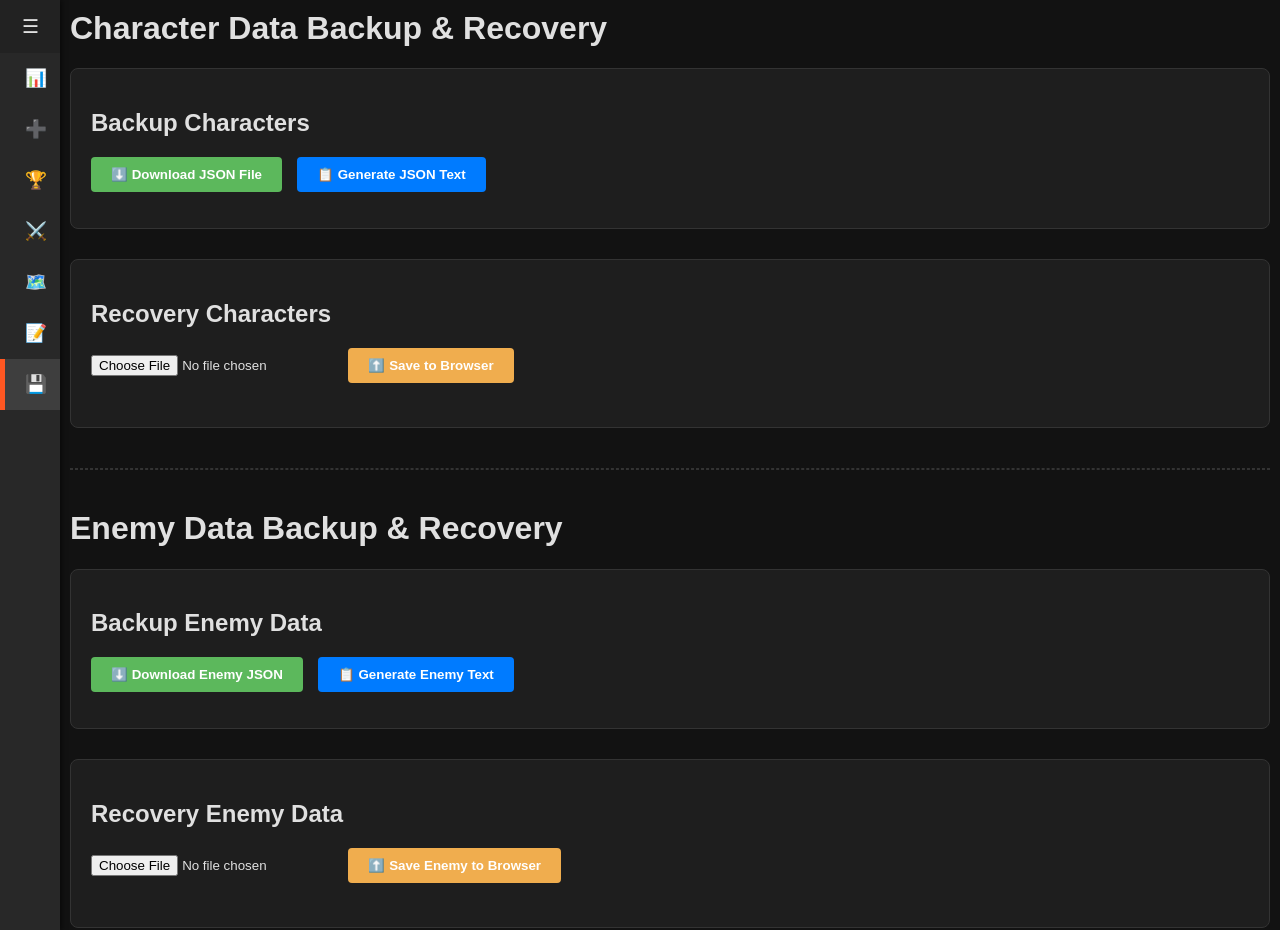
<file: backup_recovery.html>
<!DOCTYPE html>
<html lang="en">
<head>
    <meta charset="UTF-8">
    <meta name="viewport" content="width=device-width, initial-scale=1.0">
    <title>Backup & Recovery Data</title>
    <link rel="stylesheet" href="style.css">
    <style>
        .card {
            background-color: var(--card-bg);
            padding: 20px;
            border-radius: 8px;
            border: 1px solid var(--border);
        }
        .submit-btn {
            padding: 10px 20px;
            border: none;
            border-radius: 4px;
            cursor: pointer;
            font-weight: bold;
            color: white;
            transition: background-color 0.3s ease;
        }
        .json-area {
            width: 100%; 
            padding: 10px; 
            background: #111; 
            color: #ffae42; 
            border: 1px solid #444; 
            border-radius: 6px; 
            resize: vertical;
            font-family: monospace;
            margin-top: 10px;
        }
    </style>
</head>
<body>
    <div id="sidebar">
        <input type="checkbox" id="checkmn" checked />
        <label for="checkmn" id="toggle-btn">☰</label>

        <a href="index.html">📊 <span>Character Status</span></a>
        <a href="create.html">➕ <span>Create New Character</span></a>
        <a href="tier_list.html">🏆 <span>Tier List</span></a>
        <a href="hero_counter.html">⚔️ <span>Hero Counter</span></a>
        <a href="enemy_location.html">🗺️ <span>Enemy Location</span></a>
        <a href="update_list.html">📝 <span>Character Update</span></a>
        <a href="backup_recovery.html" class="active">💾 <span>Backup/Recovery</span></a>
    </div>

    <div id="main-content">
        <h1>Character Data Backup & Recovery</h1>
        <div class="card" style="margin-bottom: 30px;">
            <h2>Backup Characters</h2>
            <div style="display: flex; gap: 15px; margin-bottom: 15px;">
                <button id="backup-btn" class="submit-btn" style="background-color: #5cb85c;">⬇️ Download JSON File</button>
                <button id="generate-json-btn" class="submit-btn" style="background-color: #007bff;">📋 Generate JSON Text</button>
            </div>
            
            <div id="json-output-container" style="display: none;">
                <textarea id="json-output" rows="10" readonly class="json-area"></textarea>
                <button id="copy-json-btn" class="submit-btn" style="background-color: #333; margin-top: 10px;">Copy to Clipboard</button>
            </div>
            <p id="backup-status" style="margin-top: 10px; color: #5cb85c;"></p>
        </div>

        <div class="card">
            <h2>Recovery Characters</h2>
            <input type="file" id="recovery-file-input" accept=".json" style="margin-bottom: 15px;">
            <button id="recovery-btn" class="submit-btn" style="background-color: #f0ad4e;">⬆️ Save to Browser</button>
            <p id="recovery-status" style="margin-top: 10px; color: #f0ad4e;"></p>
        </div>

        <hr style="border: 1px dashed var(--border); margin: 40px 0;">

        <h1>Enemy Data Backup & Recovery</h1>
        
        <div class="card" style="margin-bottom: 30px;">
            <h2>Backup Enemy Data</h2>
            <div style="display: flex; gap: 15px; margin-bottom: 15px;">
                <button id="backup-enemy-btn" class="submit-btn" style="background-color: #5cb85c;">⬇️ Download Enemy JSON</button>
                <button id="generate-enemy-json-btn" class="submit-btn" style="background-color: #007bff;">📋 Generate Enemy Text</button>
            </div>

            <div id="enemy-json-container" style="display: none;">
                <textarea id="enemy-json-output" rows="10" readonly class="json-area"></textarea>
                <button id="copy-enemy-json-btn" class="submit-btn" style="background-color: #333; margin-top: 10px;">Copy to Clipboard</button>
            </div>
            <p id="backup-enemy-status" style="margin-top: 10px; color: #5cb85c;"></p>
        </div>

        <div class="card">
            <h2>Recovery Enemy Data</h2>
            <input type="file" id="recovery-enemy-file" accept=".json" style="margin-bottom: 15px;">
            <button id="recovery-enemy-btn" class="submit-btn" style="background-color: #f0ad4e;">⬆️ Save Enemy to Browser</button>
            <p id="recovery-enemy-status" style="margin-top: 10px; color: #f0ad4e;"></p>
        </div>
    </div>

    <script src="character_data.js"></script>
    <script>
        const CHAR_STORAGE_KEY = 'CHARACTER_DATA_V1';
        const ENEMY_STORAGE_KEY = 'ENEMY_DATA_V1';

        // --- HELPER FUNCTIONS ---
        function getStorageData(key) {
            try { return JSON.parse(localStorage.getItem(key)) || []; } 
            catch { return []; }
        }

        function downloadJSON(data, filename) {
            const blob = new Blob([JSON.stringify(data, null, 2)], { type: 'application/json' });
            const url = URL.createObjectURL(blob);
            const a = document.createElement('a');
            a.href = url;
            a.download = filename + '_' + new Date().toISOString().slice(0, 10) + '.json';
            document.body.appendChild(a);
            a.click();
            document.body.removeChild(a);
            URL.revokeObjectURL(url);
        }

        function downloadText(text, filename) {
            const blob = new Blob([text], { type: 'application/json' });
            const url = URL.createObjectURL(blob);
            const a = document.createElement('a');
            a.href = url;
            a.download = filename + '_' + new Date().toISOString().slice(0, 10) + '.json';
            document.body.appendChild(a);
            a.click();
            document.body.removeChild(a);
            URL.revokeObjectURL(url);
        }

        // Backup karakter selalu ditulis dalam format grouped: element > role > rank > [karakter]
        function charactersToGroupedText(flat) {
            return stringifyGrouped(groupCharacters(flat));
        }

        function setupCopy(btnId, areaId) {
            const btn = document.getElementById(btnId);
            const area = document.getElementById(areaId);
            btn.addEventListener('click', () => {
                area.select();
                document.execCommand('copy');
                const originalText = btn.innerText;
                btn.innerText = '✅ Copied!';
                setTimeout(() => btn.innerText = originalText, 1500);
            });
        }

        // ==========================================================
        // 1. CHARACTER LOGIC
        // ==========================================================
        document.getElementById('backup-btn').addEventListener('click', () => {
            const data = getStorageData(CHAR_STORAGE_KEY);
            if (data.length === 0) return alert("No Character data found.");
            downloadText(charactersToGroupedText(data), 'characters_backup');
            document.getElementById('backup-status').innerText = `✅ ${data.length} characters downloaded (grouped format).`;
        });

        document.getElementById('generate-json-btn').addEventListener('click', () => {
            const data = getStorageData(CHAR_STORAGE_KEY);
            const container = document.getElementById('json-output-container');
            const area = document.getElementById('json-output');
            area.value = data.length ? charactersToGroupedText(data) : '';
            container.style.display = 'block';
        });
        setupCopy('copy-json-btn', 'json-output');

        document.getElementById('recovery-btn').addEventListener('click', () => {
            const file = document.getElementById('recovery-file-input').files[0];
            const status = document.getElementById('recovery-status');
            if (!file) return alert("Select file first.");

            const reader = new FileReader();
            reader.onload = (e) => {
                try {
                    const parsed = JSON.parse(e.target.result);
                    // Terima format grouped (baru) maupun array flat (lama)
                    let imported;
                    try { imported = migrate(normalizeImported(parsed)); }
                    catch { throw new Error("Format salah. Ini bukan file backup Karakter."); }
                    if (imported.length === 0 || !imported.every(c => c && c.name && c.element)) {
                        throw new Error("Format salah. Ini bukan file backup Karakter.");
                    }
                    if (confirm(`Overwrite characters with ${imported.length} new entries?`)) {
                        localStorage.setItem(CHAR_STORAGE_KEY, JSON.stringify(imported));
                        status.innerText = "✅ Character recovery success!";
                        setTimeout(() => window.location.href = 'index.html', 1000);
                    }
                } catch (err) { status.innerText = "❌ Error: " + err.message; }
            };
            reader.readAsText(file);
        });

        // ==========================================================
        // 2. ENEMY LOGIC (FIXED FOR NEW JSON STRUCTURE)
        // ==========================================================
        document.getElementById('backup-enemy-btn').addEventListener('click', () => {
            const data = getStorageData(ENEMY_STORAGE_KEY);
            if (data.length === 0) return alert("No Enemy data found.");
            downloadJSON(data, 'enemy_backup');
            document.getElementById('backup-enemy-status').innerText = `✅ ${data.length} enemies downloaded.`;
        });

        document.getElementById('generate-enemy-json-btn').addEventListener('click', () => {
            const data = getStorageData(ENEMY_STORAGE_KEY);
            const container = document.getElementById('enemy-json-container');
            const area = document.getElementById('enemy-json-output');
            area.value = JSON.stringify(data, null, 2);
            container.style.display = 'block';
        });
        setupCopy('copy-enemy-json-btn', 'enemy-json-output');

        document.getElementById('recovery-enemy-btn').addEventListener('click', () => {
            const file = document.getElementById('recovery-enemy-file').files[0];
            const status = document.getElementById('recovery-enemy-status');
            if (!file) return alert("Select file first.");

            const reader = new FileReader();
            reader.onload = (e) => {
                try {
                    const imported = JSON.parse(e.target.result);
                    
                    // PERBAIKAN VALIDASI: Cek properti 'data' sesuai struktur baru Anda
                    if (!Array.isArray(imported) || (imported.length > 0 && !imported[0].data)) {
                        throw new Error("Format salah. File ini tidak memiliki properti 'data' lokasi.");
                    }

                    if (confirm(`Overwrite enemy data with ${imported.length} new entries?`)) {
                        localStorage.setItem(ENEMY_STORAGE_KEY, JSON.stringify(imported));
                        status.innerText = "✅ Enemy recovery success!";
                        status.style.color = "#5cb85c";
                        setTimeout(() => window.location.href = 'enemy_location.html', 1000);
                    }
                } catch (err) { 
                    status.innerText = "❌ Error: " + err.message; 
                    status.style.color = "#ff5722";
                }
            };
            reader.readAsText(file);
        });
    </script>
</body>
</html>
</file>
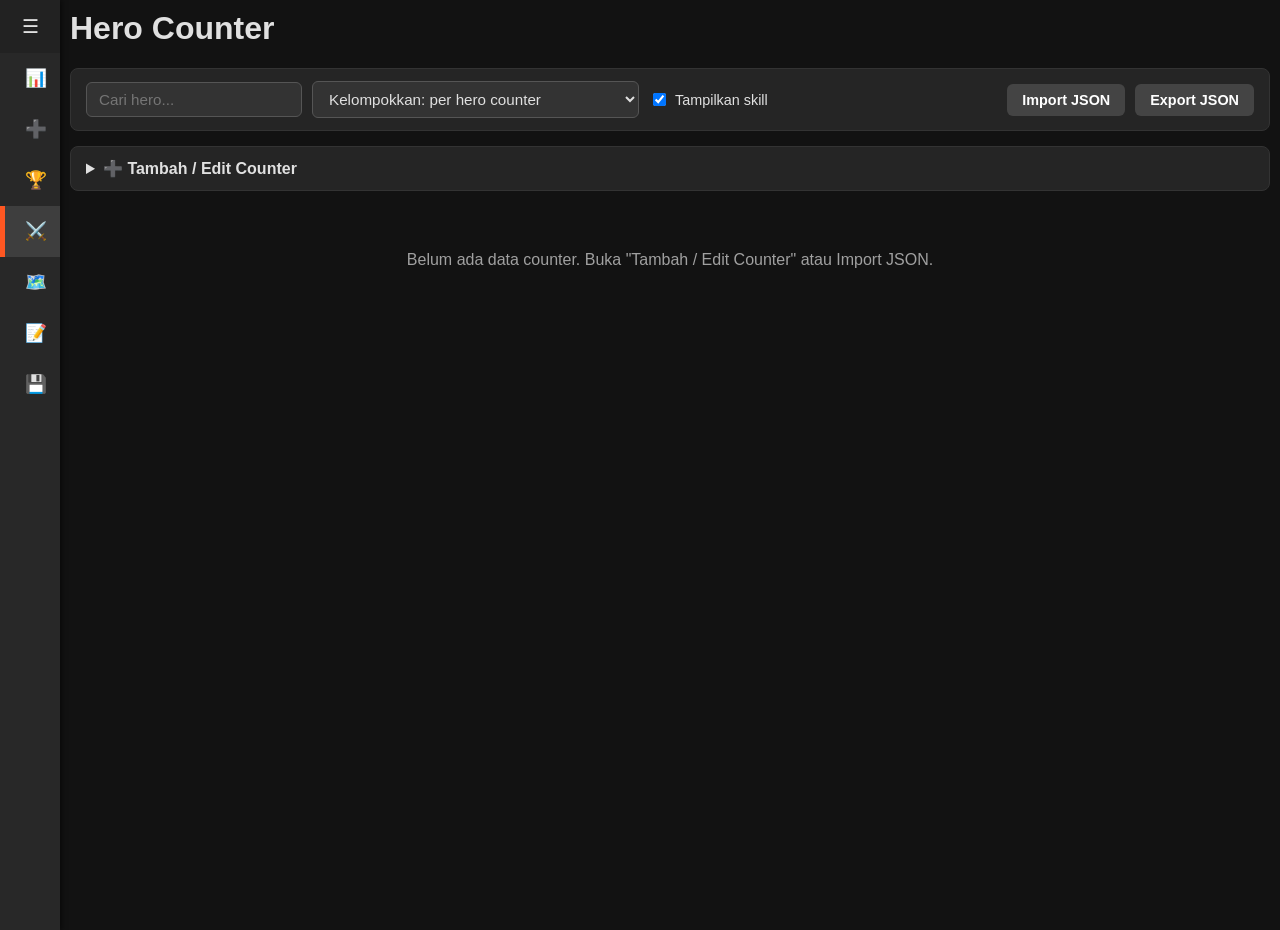
<file: hero_counter.html>
<!DOCTYPE html>
<html lang="en">
<head>
    <meta charset="UTF-8">
    <meta name="viewport" content="width=device-width, initial-scale=1.0">
    <title>Hero Counter</title>
    <link rel="stylesheet" href="style.css">
</head>
<body>
    <div id="sidebar">
        <input type="checkbox" id="checkmn" checked />
        <label for="checkmn" id="toggle-btn">☰</label>

        <a href="index.html">📊 <span>Character Status</span></a>
        <a href="create.html">➕ <span>Create New Character</span></a>
        <a href="tier_list.html">🏆 <span>Tier List</span></a>
        <a href="hero_counter.html" class="active">⚔️ <span>Hero Counter</span></a>
        <a href="enemy_location.html">🗺️ <span>Enemy Location</span></a>
        <a href="update_list.html">📝 <span>Character Update</span></a>
        <a href="backup_recovery.html">💾 <span>Backup/Recovery</span></a>
    </div>

    <div id="main-content">
        <h1>Hero Counter</h1>

        <div class="hc-bar">
            <input type="text" id="hc-search" placeholder="Cari hero...">
            <select id="hc-group">
                <option value="hero">Kelompokkan: per hero counter</option>
                <option value="target">Kelompokkan: per target (di-counter oleh)</option>
            </select>
            <label class="hc-check"><input type="checkbox" id="hc-showskills" checked> Tampilkan skill</label>
            <span class="spacer"></span>
            <button class="hc-btn" id="hc-import">Import JSON</button>
            <button class="hc-btn" id="hc-export">Export JSON</button>
            <input type="file" id="hc-file" accept=".json,application/json" hidden>
        </div>

        <details class="hc-editor" id="hc-editor">
            <summary>➕ Tambah / Edit Counter</summary>
            <div class="hc-editor-body">
                <div class="hc-field">
                    <label for="hc-hero">Hero counter (hero ini meng-counter target di bawah)</label>
                    <input type="text" id="hc-hero" list="hc-names" placeholder="mis. Rika" autocomplete="off">
                </div>
                <div class="hc-field">
                    <label for="hc-target">Target yang di-counter</label>
                    <div class="hc-row">
                        <input type="text" id="hc-target" list="hc-names" placeholder="mis. Nova" autocomplete="off">
                        <button class="hc-btn" id="hc-add" type="button">Tambah</button>
                    </div>
                    <div class="hc-chips" id="hc-chips"></div>
                </div>
                <div class="hc-row">
                    <button class="hc-btn primary" id="hc-save" type="button">Simpan</button>
                    <button class="hc-btn" id="hc-clear" type="button">Kosongkan form</button>
                </div>
                <div id="hc-msg"></div>
            </div>
        </details>
        <datalist id="hc-names"></datalist>

        <div id="hc-list"></div>
        <div id="load-error"></div>
    </div>

<script src="character_data.js"></script>
<script>
    const CHAR_KEY = 'CHARACTER_DATA_V1';
    const COUNTER_KEY = 'HERO_COUNTER_V1';

    let characters = [];
    let charByName = new Map();
    let lowerToName = new Map();
    let counters = {};          // { "Rika": ["Nova", "Kaori"] }  = Rika meng-counter Nova dan Kaori
    let editTargets = [];

    const $ = id => document.getElementById(id);
    const esc = s => String(s ?? '').replace(/&/g, '&amp;').replace(/</g, '&lt;').replace(/>/g, '&gt;').replace(/"/g, '&quot;');

    // ---------- DATA ----------
    function loadCharacters() {
        try {
            const raw = localStorage.getItem(CHAR_KEY);
            characters = raw ? migrate(normalizeImported(JSON.parse(raw))) : [];
        } catch (e) { characters = []; }
        charByName = new Map(characters.map(c => [c.name, c]));
        lowerToName = new Map(characters.map(c => [c.name.toLowerCase(), c.name]));
        $('hc-names').innerHTML = [...charByName.keys()].sort((a, b) => a.localeCompare(b))
            .map(n => `<option value="${esc(n)}"></option>`).join('');
        const err = $('load-error');
        if (!characters.length) {
            err.textContent = 'Data karakter belum ada di browser ini. Buka Character Status / Backup-Recovery dan muat data karakter dulu supaya profil bisa tampil.';
            err.style.display = 'block';
        } else err.style.display = 'none';
    }

    // Samakan penulisan nama dengan nama di database karakter (tidak peka huruf besar/kecil)
    const canon = n => {
        n = String(n ?? '').trim().replace(/\s+/g, ' ');
        return lowerToName.get(n.toLowerCase()) || n;
    };

    function sanitize(obj) {
        if (!obj || typeof obj !== 'object' || Array.isArray(obj))
            throw new Error('Format harus object: { "Hero": ["Target", ...] }');
        const out = {};
        for (const [k, v] of Object.entries(obj)) {
            const arr = Array.isArray(v) ? v : [v];
            if (!arr.every(x => typeof x === 'string')) throw new Error(`Nilai untuk "${k}" harus berupa daftar nama hero.`);
            const hero = canon(k);
            if (!hero) continue;
            const list = arr.map(canon).filter(n => n && n !== hero);
            if (!list.length) continue;
            out[hero] = [...new Set([...(out[hero] || []), ...list])];
        }
        return out;
    }

    function loadCounters() {
        try {
            const raw = localStorage.getItem(COUNTER_KEY);
            counters = raw ? sanitize(JSON.parse(raw)) : {};
        } catch (e) { counters = {}; }
    }

    function persist() { localStorage.setItem(COUNTER_KEY, JSON.stringify(counters)); }

    // ---------- URUTAN: element > role > rank > nama ----------
    function heroOrder(name) {
        const c = charByName.get(name);
        if (!c) return [99, 99, 99];
        return [orderIdx(ELEMENT_ORDER, c.element), orderIdx(ROLE_ORDER, c.role), orderIdx(RANK_ORDER, c.rank)];
    }
    const cmpHero = (a, b) => {
        const x = heroOrder(a), y = heroOrder(b);
        return x[0] - y[0] || x[1] - y[1] || x[2] - y[2] || a.localeCompare(b);
    };

    // ---------- PROFIL ----------
    // [img][name] / [img][rank, role] / [icon skill (bisa disembunyikan)] / [info skill]
    function splitInfo(info) {
        const m = String(info || '').match(/^\s*<b>([\s\S]*?)<\/?b\/?>([\s\S]*)$/i);
        if (m) return { sum: m[1].replace(/<[^>]*>/g, '').trim(), desc: m[2].trim() };
        return { sum: '', desc: String(info || '').trim() };
    }

    function profileHTML(name, opts = {}) {
        const c = charByName.get(name);
        const x = opts.del ? '<button class="hc-x" data-act="del-pair" title="Hapus counter ini">✕</button>' : '';
        if (!c) {
            return `<div class="hc-profile hc-missing">${x}<span class="hc-name">${esc(name)}</span>Tidak ditemukan di database karakter</div>`;
        }
        const lvKeys = ['skillOneLevel', 'skillTwoLevel', 'skillThreeLevel', 'skillFourLevel'];
        const icons = lvKeys.map((k, i) =>
            `<button type="button" class="hc-sk-ico${i === 0 ? ' on' : ''}" data-act="sk" data-i="${i}" title="Skill ${i + 1}">
                <span class="hc-sk-e">${esc(c.skillIcon?.[i] || '•')}</span><span class="hc-sk-l">S${i + 1} · Lv${esc(c[k])}</span>
            </button>`).join('');
        const infos = lvKeys.map((k, i) => {
            const { sum, desc } = splitInfo(c.skillInfo?.[i]);
            const body = (sum || desc)
                ? (sum ? `<b>${esc(sum)}</b>` : '') + (desc ? safeInfo(desc) : '')
                : '<span class="hc-sk-empty">Belum ada info</span>';
            return `<div class="hc-sk-info${i === 0 ? ' on' : ''}" data-i="${i}">${body}</div>`;
        }).join('');
        return `<div class="hc-profile element-${esc(c.element)}">
            ${x}
            <div class="hc-head">
                <img class="hc-img" src="img/${esc(c.name)}.png" alt="${esc(c.name)}" onerror="this.onerror=null;this.src='img/default.png'">
                <div class="hc-name">${esc(c.name)}</div>
                <div class="hc-tags">
                    <span class="char-rank rank-${esc(c.rank)}">${esc(c.rank)}</span>
                    <span class="char-tag">${esc(c.element)}</span>
                    <span class="char-tag">${esc(c.role)}</span>
                </div>
            </div>
            <div class="hc-skillbox">
                <div class="hc-sk-bar">
                    <button type="button" class="hc-sk-toggle" data-act="sk-toggle" title="Tampilkan / sembunyikan skill">▾</button>
                    <div class="hc-sk-icons">${icons}</div>
                </div>
                <div class="hc-sk-infos">${infos}</div>
            </div>
        </div>`;
    }

    // ---------- RENDER ----------
    // Satu grup = [hero] > [kolom hero counter]. Kolom counter ditumpuk (flex column); grup mengalir ke samping.
    function render() {
        const mode = $('hc-group').value;
        const q = $('hc-search').value.trim().toLowerCase();
        const map = new Map();
        for (const [hero, targets] of Object.entries(counters)) {
            for (const t of targets) {
                const key = mode === 'hero' ? hero : t;
                const other = mode === 'hero' ? t : hero;
                if (!map.has(key)) map.set(key, []);
                map.get(key).push(other);
            }
        }
        const groups = [...map.entries()].sort((a, b) => cmpHero(a[0], b[0]));
        const arrow = mode === 'hero' ? '▶' : '◀';
        let html = '';
        for (const [key, others] of groups) {
            const keyHit = key.toLowerCase().includes(q);
            const shown = others.filter(o => !q || keyHit || o.toLowerCase().includes(q)).sort(cmpHero);
            if (!shown.length) continue;
            const head = mode === 'hero'
                ? `<span class="hc-gk">⚔️ ${esc(key)}</span><span class="hc-gs">meng-counter ${others.length} hero</span>
                   <button class="hc-btn small" data-act="edit" data-key="${esc(key)}">Edit</button>
                   <button class="hc-btn small danger" data-act="del-group" data-key="${esc(key)}">Hapus semua</button>`
                : `<span class="hc-gk">🎯 ${esc(key)}</span><span class="hc-gs">di-counter oleh ${others.length} hero</span>`;
            const rows = shown.map(o => {
                const hero = mode === 'hero' ? key : o;
                const target = mode === 'hero' ? o : key;
                return `<div class="hc-counter-row" data-hero="${esc(hero)}" data-target="${esc(target)}">
                    <span class="hc-arrow">${arrow}</span>${profileHTML(o, { del: true })}
                </div>`;
            }).join('');
            html += `<section class="hc-group">
                <div class="hc-group-head">${head}</div>
                <div class="hc-group-body">
                    <div class="hc-hero-col">${profileHTML(key)}</div>
                    <div class="hc-counter-col">${rows}</div>
                </div>
            </section>`;
        }
        $('hc-list').innerHTML = html || `<div class="hc-empty">${Object.keys(counters).length
            ? 'Tidak ada hasil untuk pencarian ini.'
            : 'Belum ada data counter. Buka "Tambah / Edit Counter" atau Import JSON.'}</div>`;
    }

    // ---------- EDITOR ----------
    function setMsg(text, ok) {
        const el = $('hc-msg');
        el.textContent = text || '';
        el.style.color = ok ? '#5cb85c' : '#ff7043';
    }

    function renderChips() {
        $('hc-chips').innerHTML = editTargets.length
            ? editTargets.map((t, i) => `<span class="hc-chip">${esc(t)}<button type="button" data-i="${i}" aria-label="Hapus ${esc(t)}">×</button></span>`).join('')
            : '<span class="hc-hint">Belum ada target.</span>';
    }

    function addTarget() {
        const n = canon($('hc-target').value);
        if (!n) return true;
        if (n === canon($('hc-hero').value)) { setMsg('Hero tidak bisa meng-counter dirinya sendiri.'); return false; }
        if (!editTargets.includes(n)) editTargets.push(n);
        $('hc-target').value = '';
        setMsg('');
        renderChips();
        return true;
    }

    function clearForm() {
        $('hc-hero').value = '';
        $('hc-target').value = '';
        editTargets = [];
        renderChips();
        setMsg('');
    }

    function saveForm() {
        const hero = canon($('hc-hero').value);
        if (!hero) return setMsg('Isi nama hero counter dulu.');
        if (!addTarget()) return;
        if (!editTargets.length) return setMsg('Tambahkan minimal satu target.');
        counters[hero] = [...editTargets];
        persist();
        render();
        clearForm();
        setMsg(`✅ ${hero} sekarang meng-counter ${counters[hero].length} hero.`, true);
    }

    function editHero(key) {
        $('hc-hero').value = key;
        editTargets = [...(counters[key] || [])];
        renderChips();
        setMsg('');
        const d = $('hc-editor');
        d.open = true;
        d.scrollIntoView({ behavior: 'smooth', block: 'start' });
    }

    // ---------- IMPORT / EXPORT ----------
    function stringifyCounters(obj) {
        const keys = Object.keys(obj).sort(cmpHero);
        const lines = keys.map((k, i) => `  ${JSON.stringify(k)}: ${JSON.stringify(obj[k])}${i < keys.length - 1 ? ',' : ''}`);
        return '{\n' + lines.join('\n') + (lines.length ? '\n' : '') + '}\n';
    }

    function exportJSON() {
        if (!Object.keys(counters).length) return alert('Belum ada data counter untuk di-export.');
        const blob = new Blob([stringifyCounters(counters)], { type: 'application/json' });
        const a = document.createElement('a');
        a.href = URL.createObjectURL(blob);
        a.download = `hero_counter_${new Date().toISOString().slice(0, 10)}.json`;
        document.body.appendChild(a);
        a.click();
        document.body.removeChild(a);
        URL.revokeObjectURL(a.href);
    }

    function importJSON(file) {
        const reader = new FileReader();
        reader.onload = () => {
            try {
                const incoming = sanitize(JSON.parse(reader.result));
                const n = Object.keys(incoming).length;
                if (!n) throw new Error('File tidak berisi data counter.');
                const overwrite = confirm(`File berisi ${n} hero counter.\n\nOK = TIMPA semua data counter saat ini\nBatal = GABUNGKAN dengan data yang sudah ada`);
                if (overwrite) counters = incoming;
                else for (const [k, v] of Object.entries(incoming))
                    counters[k] = [...new Set([...(counters[k] || []), ...v])];
                persist();
                render();
                setMsg(`✅ Import berhasil (${overwrite ? 'timpa' : 'gabung'}): ${n} hero counter.`, true);
            } catch (err) {
                alert('Import gagal: ' + err.message);
            }
        };
        reader.readAsText(file);
    }

    // ---------- EVENTS ----------
    document.addEventListener('DOMContentLoaded', () => {
        loadCharacters();
        loadCounters();
        renderChips();
        render();

        $('hc-search').addEventListener('input', render);
        $('hc-group').addEventListener('change', render);
        $('hc-add').addEventListener('click', addTarget);
        $('hc-target').addEventListener('keydown', e => { if (e.key === 'Enter') { e.preventDefault(); addTarget(); } });
        $('hc-save').addEventListener('click', saveForm);
        $('hc-clear').addEventListener('click', clearForm);
        $('hc-hero').addEventListener('change', () => {
            const h = canon($('hc-hero').value);
            if (counters[h]) { editTargets = [...counters[h]]; renderChips(); setMsg('Memuat counter yang sudah ada untuk ' + h + '.', true); }
        });
        $('hc-chips').addEventListener('click', e => {
            const b = e.target.closest('button[data-i]');
            if (!b) return;
            editTargets.splice(Number(b.dataset.i), 1);
            renderChips();
        });

        $('hc-list').addEventListener('click', e => {
            const btn = e.target.closest('button[data-act]');
            if (!btn) return;
            const act = btn.dataset.act;
            if (act === 'sk') {                       // pilih skill -> tampilkan infonya
                const prof = btn.closest('.hc-profile');
                prof.querySelectorAll('.hc-sk-ico').forEach(b => b.classList.toggle('on', b === btn));
                prof.querySelectorAll('.hc-sk-info').forEach(d => d.classList.toggle('on', d.dataset.i === btn.dataset.i));
            } else if (act === 'sk-toggle') {          // sembunyikan / tampilkan icon + info skill
                const box = btn.closest('.hc-skillbox');
                box.classList.toggle('collapsed');
                btn.textContent = box.classList.contains('collapsed') ? '▸' : '▾';
            } else if (act === 'del-pair') {
                const row = btn.closest('.hc-counter-row');
                const hero = row.dataset.hero, target = row.dataset.target;
                if (!confirm(`Hapus: ${hero} meng-counter ${target}?`)) return;
                counters[hero] = (counters[hero] || []).filter(t => t !== target);
                if (!counters[hero].length) delete counters[hero];
                persist();
                render();
            } else if (act === 'edit') {
                editHero(btn.dataset.key);
            } else if (act === 'del-group') {
                if (!confirm(`Hapus semua counter milik ${btn.dataset.key}?`)) return;
                delete counters[btn.dataset.key];
                persist();
                render();
            }
        });

        $('hc-showskills').addEventListener('change', e => {
            $('hc-list').classList.toggle('skills-hidden', !e.target.checked);
        });

        $('hc-export').addEventListener('click', exportJSON);
        $('hc-import').addEventListener('click', () => $('hc-file').click());
        $('hc-file').addEventListener('change', e => {
            if (e.target.files[0]) importJSON(e.target.files[0]);
            e.target.value = '';
        });
    });
</script>
</body>
</html>
</file>
<file: style.css>
/*
  :root {
    --bg-color: #121212;
    --card-bg: #1e1e1e;
    --text-main: #e0e0e0;
    --text-muted: #a0a0a0;
    --accent: #ff5722;

    --border: #333;

  }

  body {
    font-family: 'Segoe UI', Tahoma, Geneva, Verdana, sans-serif;
    background-color: var(--bg-color);
    color: var(--text-main);
    margin: 0;
    padding: 40px;
    min-height: 100vh;
    display: flex;

    padding: 0;
  }

  h1 {
    display: block;
    font-size: 2em;
    margin-block-start: 0em;
    margin-block-end: 0.67em;
    margin-inline-start: 0px;
    margin-inline-end: 0px;
    font-weight: bold;
    unicode-bidi: isolate;
  }

  #sidebar {

    width: min-content;
    background-color: #282828;
    color: var(--text-main);
    min-height: 100vh;
    box-shadow: 2px 0 5px rgba(0, 0, 0, 0.5);
    transition: width 0.3s ease;
    display: flex;
    flex-direction: column;


  }



  #checkmn:checked~a,
  #sidebar:has(#checkmn:checked) {
    width: 60px;
  }

  #sidebar a {
    display: flex;
    align-items: center;
    padding: 15px 20px;
    text-decoration: none;
    color: var(--text-main);
    font-size: 1.1rem;
    border-left: 5px solid transparent;
    transition: all 0.3s ease;


    white-space: nowrap;
    width: 100%;
    box-sizing: border-box;
  }


  #sidebar a span {
    margin-left: 15px;

    transition: opacity 0.2s;
  }


  #checkmn:checked~a span {
    opacity: 0;
    display: none;
  }

  #sidebar a:hover,
  #sidebar a.active {
    background-color: #3e3e3e;
    border-left: 5px solid var(--accent);
  }


  #checkmn {
    display: none;
  }


  #toggle-btn {
    padding: 15px 22px;
    cursor: pointer;
    font-size: 1.2rem;
    background: #222;
    display: block;
  }

  #main-content {
    flex-grow: 1;
    padding: 10px 10px 20px 10px;
    height: 100vh;
    overflow-y: scroll;
  }

  .char-card.element-Fire {
    --header-start: #bf360c;
    --header-end: #ff5722;
    --card-accent: #ff5722;
  }

  .char-card.element-Wind {
    --header-start: #4caf50;
    --header-end: #8bc34a;
    --card-accent: #8bc34a;
  }

  .char-card.element-Water {
    --header-start: #2196f3;
    --header-end: #64b5f6;
    --card-accent: #64b5f6;
  }

  .char-card.element-Light {
    --header-start: #ffc107;
    --header-end: #ffeb3b;
    --card-accent: #ffeb3b;
  }

  .char-card.element-Dark {
    --header-start: #673ab7;
    --header-end: #9c27b0;
    --card-accent: #9c27b0;
  }

  #card-container {
    display: flex;
    flex-wrap: wrap;
    gap: 25px;
    justify-content: center;
    align-items: flex-start;
  }


  .char-card {
    background: var(--card-bg);
    padding: 0px;
    justify-content: space-between;
    align-items: center;
    width: 100%;
    max-width: 400px;
    border-radius: 12px;
    box-shadow: 0 8px 16px rgba(0, 0, 0, 0.5);
    border: 1px solid var(--border);
    overflow: hidden;
    transition: transform 0.2s;
  }

  .char-card:hover {
    transform: translateY(-5px);
    border-color: var(--card-accent);
  }


  .card-header {
    background: linear-gradient(135deg, var(--header-start), var(--header-end));
    padding: 15px 20px;
    display: flex;
    justify-content: space-between;
    align-items: center;
  }



  .char-icon img {
    width: 8em;
    height: auto;
    border-radius: 50%;
    border: 2px solid white;
    object-fit: contain;
  }

  .char-rank.rank-SSRr {
    --rank-color: gold;
  }

  .char-rank.rank-SSR {
    --rank-color: gold;
  }

  .char-rank.rank-SR {
    --rank-color: purple;
  }

  .char-rank.rank-R {
    --rank-color: cyan;
  }

  .char-rank {
    font-size: 1.4rem;
    font-weight: bold;
    color: var(--rank-color);
    text-transform: uppercase;
    text-shadow: 0px 0px 4px black;
    align-content: center;
    font-style: italic;
  }

  .char-name {
    font-size: 1.4rem;
    font-weight: bold;
    color: white;
    text-transform: uppercase;
    text-shadow: 0px 0px 4px black;
  }

  .char-star {
    background: rgba(0, 0, 0, 0.466);
    padding: 5px 10px;
    border-radius: 20px;
    font-size: 1.2rem;
    color: #ffd700;
    font-weight: bold;

  }


  .card-body {
    padding: 15px;
    display: flex;
    flex-direction: column;
    gap: 10px;
  }

  .row {
    display: flex;
    justify-content: space-between;
    border-bottom: 1px solid var(--border);
    padding-bottom: 6px;
  }

  .row:last-child {
    border-bottom: none;
  }

  .col {
    flex: 1;
  }

  .label+.value {
    margin-left: 4px;
    font-size: 1.4rem;
  }

  .col.right {
    text-align: right;
  }

  .grid-2 {
    display: grid;
    grid-template-rows: 1fr 1fr;
    text-align: right;
  }


  .grid-2 .char-name {
    justify-self: end;
    width: min-content;
  }

  .grid-2 .char-star {
    justify-self: end;
    width: min-content;
  }

  .grid-5 {
    display: grid;
    grid-template-columns: repeat(5, 1fr);
    gap: 4px;
    text-align: center;
    background: #252525;
    padding: 8px;
    border-radius: 8px;
    margin-top: 5px;
  }

  .grid-item {
    display: flex;
    flex-direction: column;
    align-items: center;
  }

  .grid-label {
    font-size: 0.65rem;
    color: var(--text-muted);
  }

  .grid-value {
    font-weight: bold;
    color: var(--card-accent);
    font-size: 1.2rem;
  }

  .grid-label>b {
    font-size: 1.4rem;
  }

  .label {
    color: var(--text-muted);
    font-size: 0.8rem;
    display: block;
  }

  .value {
    font-size: 0.95rem;
    font-weight: 600;
  }


  .power-row {
    background: rgba(255, 87, 34, 0.1);
    padding: 8px;
    border-radius: 6px;
    border: 1px solid var(--card-accent);
    border-bottom: none;
  }

  .power-val {
    color: var(--card-accent);
    font-size: 1.5rem;
    font-weight: bold;
  }


  .shard-container {
    margin-top: 5px;
  }

  .progress-bg {
    background-color: #333;
    height: 6px;
    width: 100%;
    border-radius: 4px;
    overflow: hidden;
    margin-top: 4px;
  }

  .progress-fill {
    background-color: var(--card-accent);
    height: 6px;
    transition: width 0.5s ease;
  }

  #load-error {
    color: #ff3333;
    padding: 20px;
    background: #331010;
    border: 1px solid #ff3333;
    border-radius: 8px;
    text-align: center;
    display: none;

    margin-top: 20px;
    max-width: 400px;
    margin: 20px auto;
  }


  #filter-controls {
    display: flex;
    gap: 15px;
    align-items: center;
    margin-bottom: 25px;
    padding: 15px;
    background: #252525;
    border-radius: 8px;
    border: 1px solid var(--border);
  }

  #filter-controls label {
    font-size: 1rem;
    color: var(--text-main);
  }

  #sort-by,
  #sort-button {
    padding: 8px 15px;
    border-radius: 6px;
    font-size: 1rem;
    cursor: pointer;
    border: none;
  }

  #sort-by {
    background-color: #333;
    color: var(--text-main);
    border: 1px solid #555;
    appearance: none;
  }

  #sort-button {
    background-color: var(--accent);
    color: white;
    font-weight: bold;
    transition: background-color 0.2s;
  }

  #sort-button:hover {
    background-color: #e64a19;

  }



  .char-card {
    position: relative;
    cursor: pointer;
    transition: transform 0.2s, border-color 0.2s;
  }


  .char-card.active-card {
    border-color: #ffffff;
    transform: scale(1.02);
    z-index: 10;
  }


  .edit-btn {
    display: none;
    position: absolute;
    top: 10px;
    right: 10px;
    background: rgba(0, 0, 0, 0.7);
    color: #fff;
    border: 1px solid #fff;
    border-radius: 50%;
    width: 30px;
    height: 30px;
    font-size: 14px;
    cursor: pointer;
    align-items: center;
    justify-content: center;
    z-index: 20;
  }


  .char-card.active-card .edit-btn {
    display: flex;
  }

  .edit-btn:hover {
    background: var(--accent);
    border-color: var(--accent);
  }


  .edit-input {
    width: 100%;
    background: #111;
    border: 1px solid #444;
    color: #ffae42;
    font-size: 1em;
    padding: 2px 4px;
    border-radius: 4px;
    box-sizing: border-box;
  }

  .edit-input:focus {
    outline: none;
    border-color: var(--accent);
    background: #000;
  }


  .action-buttons {
    grid-column: span 5;
    display: flex;
    gap: 10px;
    margin-top: 10px;
    justify-content: flex-end;
  }

  .btn-save,
  .btn-cancel {
    padding: 5px 15px;
    border: none;
    border-radius: 4px;
    cursor: pointer;
    font-weight: bold;
    color: white;
  }

  .btn-save {
    background-color: #28a745;
  }

  .btn-cancel {
    background-color: #dc3545;
  }





  .card-header-actions {
    display: flex;
    gap: 8px;
    align-items: center;
  }

  .bookmark-btn {
    background: none;
    border: none;
    cursor: pointer;
    font-size: 1.2rem;
    color: #555;
    transition: color 0.3s ease, transform 0.2s;
    padding: 0;
  }

  .bookmark-btn.active {
    color: #ffd700;
    text-shadow: 0 0 5px rgba(255, 215, 0, 0.5);
  }

  .bookmark-btn:hover {
    transform: scale(1.2);
  }


  .skill-progress-section {
    margin-top: 12px;
    padding-top: 8px;
    border-top: 1px dashed #444;
    font-size: 0.85rem;
    display: none;
    animation: fadeIn 0.3s ease;
  }

  .skill-progress-section.visible {
    display: block;
  }

  .progress-header {
    display: flex;
    justify-content: space-between;
    margin-bottom: 4px;
    color: var(--text-muted);
  }

  .sp-label {
    font-weight: bold;
    color: var(--accent);
  }


  .sp-bar-bg {
    width: 100%;
    height: 8px;
    background: #333;
    border-radius: 4px;
    overflow: hidden;
    position: relative;
    border: 1px solid #444;
  }

  .sp-bar-fill {
    height: 100%;
    background: linear-gradient(90deg, var(--accent), #ff9100);
    width: 0%;
    transition: width 0.5s ease;
    box-shadow: 0 0 5px var(--accent);
  }


  .edit-progress-form {
    margin-top: 10px;
    padding: 10px;
    background: #252525;
    border: 1px solid var(--accent);
    border-radius: 6px;
    display: flex;
    flex-direction: column;
    gap: 8px;
  }

  .edit-progress-row {
    display: flex;
    gap: 5px;
    align-items: center;
  }

  .edit-progress-row select,
  .edit-progress-row input {
    background: #111;
    border: 1px solid #555;
    color: #fff;
    padding: 4px;
    border-radius: 4px;
    font-size: 0.8rem;
  }

  .edit-progress-row input {
    width: 60px;
    text-align: center;
  }

  @keyframes fadeIn {
    from {
      opacity: 0;
      transform: translateY(-5px);
    }

    to {
      opacity: 1;
      transform: translateY(0);
    }
  }

  */

  /* --- CSS STYLING (Sama seperti sebelumnya) --- */
  :root {
    --bg-color: #121212;
    --card-bg: #1e1e1e;
    --text-main: #e0e0e0;
    --text-muted: #a0a0a0;
    --accent: #ff5722;
    /* Warna Api Default */
    --border: #333;
  }

  body {
    font-family: 'Segoe UI', Tahoma, Geneva, Verdana, sans-serif;
    background-color: var(--bg-color);
    color: var(--text-main);
    margin: 0;
    padding: 40px;
    min-height: 100vh;
    display: flex;
    /* Menggunakan flexbox untuk layout utama */
    padding: 0;
  }

  h1 {
    display: block;
    font-size: 2em;
    margin-block-start: 0em;
    margin-block-end: 0.67em;
    margin-inline-start: 0px;
    margin-inline-end: 0px;
    font-weight: bold;
    unicode-bidi: isolate;
  }

  #sidebar {
    /* Lebar default saat TERBUKA (saat checkbox TIDAK dicentang) */
    width: min-content;
    background-color: #282828;
    color: var(--text-main);
    min-height: 100vh;
    box-shadow: 2px 0 5px rgba(0, 0, 0, 0.5);
    transition: width 0.3s ease;
    display: flex;
    flex-direction: column;
    /* PENTING: Sembunyikan apapun yang keluar dari lebar sidebar */

  }

  /* --- LOGIKA DEFAULT AKTIF (MENGECIL) --- */
  /* Jika checkbox dicentang, lebar sidebar hanya sebatas icon (sekitar 60px) */
  #checkmn:checked~a,
  #sidebar:has(#checkmn:checked) {
    width: 60px;
  }

  #sidebar a {
    display: flex;
    align-items: center;
    padding: 15px 20px;
    text-decoration: none;
    color: var(--text-main);
    font-size: 1.1rem;
    border-left: 5px solid transparent;
    transition: all 0.3s ease;

    /* PENTING: Mencegah teks turun ke bawah saat lebar menyempit */
    white-space: nowrap;
    width: 100%;
    box-sizing: border-box;
  }

  /* Jarak antara Emoji dan Teks */
  #sidebar a span {
    margin-left: 15px;
    /* Opsional: buat teks transparan saat mengecil agar transisi lebih halus */
    transition: opacity 0.2s;
  }

  /* Sembunyikan teks sepenuhnya saat checkbox dicentang */
  #checkmn:checked~a span {
    opacity: 0;
    display: none;
  }

  #sidebar a:hover,
  #sidebar a.active {
    background-color: #3e3e3e;
    border-left: 5px solid var(--accent);
  }

  /* Sembunyikan input checkbox asli */
  #checkmn {
    display: none;
  }

  /* Tombol hamburger tetap terlihat */
  #toggle-btn {
    padding: 15px 22px;
    cursor: pointer;
    font-size: 1.2rem;
    background: #222;
    display: block;
  }

  #main-content {
    flex-grow: 1;
    padding: 10px 10px 20px 10px;
    height: 100vh;
    overflow-y: scroll;
  }

  .char-card.element-Fire {
    --header-start: #bf360c;
    /* Merah Tua */
    --header-end: #ff5722;
    /* Merah Cerah */
    --card-accent: #ff5722;
  }

  .char-card.element-Wind {
    --header-start: #4caf50;
    /* Hijau Tua */
    --header-end: #8bc34a;
    /* Hijau Muda */
    --card-accent: #8bc34a;
  }

  .char-card.element-Water {
    --header-start: #2196f3;
    /* Biru Tua */
    --header-end: #64b5f6;
    /* Biru Cerah */
    --card-accent: #64b5f6;
  }

  .char-card.element-Light {
    --header-start: #ffc107;
    /* Kuning Emas */
    --header-end: #ffeb3b;
    /* Kuning Muda */
    --card-accent: #ffeb3b;
  }

  .char-card.element-Dark {
    --header-start: #673ab7;
    /* Ungu Tua */
    --header-end: #9c27b0;
    /* Ungu Muda */
    --card-accent: #9c27b0;
  }

  /* Container utama agar kartu berjejer rapi */
  #card-container {
    display: flex;
    flex-wrap: wrap;
    gap: 25px;
    justify-content: center;
    align-items: flex-start;
  }

  /* Container Kartu */
  .char-card {
    background: var(--card-bg);
    padding: 0px;
    justify-content: space-between;
    align-items: center;
    width: 100%;
    max-width: 400px;
    border-radius: 12px;
    box-shadow: 0 8px 16px rgba(0, 0, 0, 0.5);
    border: 1px solid var(--border);
    overflow: hidden;
    transition: transform 0.2s, border-color 0.2s;
  }

  .char-card:hover {
    transform: translateY(-5px);
    border-color: var(--card-accent);
  }

  /* Header */
  .card-header {
    background: linear-gradient(135deg, var(--header-start), var(--header-end));
    padding: 15px 20px;
    display: flex;
    justify-content: space-between;
    align-items: center;
  }

  .header-left {
    display: flex;
    flex-direction: column;
    align-items: center;
    gap: 5px;
    background-color: transparent !important;
    margin: 0 !important;
  }

  .header-right {
    display: flex;
    flex-direction: column;
    align-items: flex-end;
    gap: 5px;
  }

  .header-top-right {
    display: flex;
    gap: 8px;
  }

  .char-icon img {
    width: 80px;
    height: 80px;
    border-radius: 50%;
    border: 3px solid white;
    object-fit: cover;
  }

  .char-rank.rank-SSRr {
    --rank-color: #ebff52;
  }

  .char-rank.rank-SSR {
    --rank-color: #ffb74d;
  }

  .char-rank.rank-SR {
    --rank-color: #ba68c8;
  }

  .char-rank.rank-R {
    --rank-color: #64b5f6;
  }

  .char-rank {
    font-size: 1.2rem;
    font-weight: bold;
    color: var(--rank-color);
    text-transform: uppercase;
    text-shadow: 0px 0px 4px black;
    font-style: italic;
    background: rgba(0, 0, 0, 0.4);
    padding: 2px 8px;
    border-radius: 5px;
  }

  .char-name {
    font-size: 1.6rem;
    font-weight: bold;
    color: white;
    text-transform: uppercase;
    text-shadow: 1px 1px 3px black;
  }

  .char-star {
    background: rgba(0, 0, 0, 0.466);
    padding: 5px 10px;
    border-radius: 20px;
    font-size: 1.2rem;
    color: #ffd700;
  }

  .grid-5 {
    display: grid;
    grid-template-columns: repeat(5, 1fr);
    text-align: center;
    gap: 4px;
    background: #252525;
    padding: 8px;
    border-radius: 8px;
    margin: 15px;
    margin-top: 0;
  }
  
  .grid-5.main-stats {
    margin-top: 15px;
  }
  
  .grid-2-row {
    display: grid;
    grid-template-columns: 1fr 1fr;
    background: #252525;
    text-align: center;
    gap: 4px;
    padding: 8px;
    border-radius: 8px;
    margin: 15px;
    margin-top: 0;
  }

  .grid-item {
    display: flex;
    flex-direction: column;
    align-items: center;
  }

  .grid-label {
    font-size: 0.65rem;
    color: var(--text-muted);
  }

  .grid-value {
    font-weight: bold;
    color: var(--card-accent);
    font-size: 1.2rem;
  }

  .grid-label>b {
    font-size: 1.4rem;
  }

  /* Progress Bar */
  .progress-bg {
    background-color: #333;
    height: 6px;
    width: 100%;
    border-radius: 4px;
    overflow: hidden;
    margin-top: 4px;
  }

  .progress-fill {
    background-color: var(--card-accent);
    height: 100%;
    transition: width 0.5s ease;
  }

  #filter-controls {
    display: flex;
    gap: 15px;
    align-items: center;
    margin-bottom: 25px;
    padding: 15px;
    background: #252525;
    border-radius: 8px;
    border: 1px solid var(--border);
  }

  #sort-by,
  #sort-button {
    padding: 8px 15px;
    border-radius: 6px;
    font-size: 1rem;
    cursor: pointer;
    border: none;
  }

  #sort-by {
    background-color: #333;
    color: var(--text-main);
    border: 1px solid #555;
    appearance: none;
  }

  #sort-button {
    background-color: var(--accent);
    color: white;
    font-weight: bold;
    transition: background-color 0.2s;
  }

  #sort-button:hover {
    background-color: #e64a19;
  }

  /* --- EDIT MODE & CARD INTERACTION STYLES --- */

  .char-card {
    position: relative;
    cursor: pointer;
  }

  .char-card.active-card {
    border-color: #ffffff;
    transform: scale(1.02);
    z-index: 10;
  }

  .edit-btn,
  .bookmark-btn {
    display: none;
    background: rgba(0, 0, 0, 0.7);
    color: #fff;
    border: 1px solid #fff;
    border-radius: 50%;
    width: 30px;
    height: 30px;
    font-size: 14px;
    cursor: pointer;
    align-items: center;
    justify-content: center;
    z-index: 20;
    transition: all 0.2s;
  }

  .char-card.active-card .edit-btn,
  .char-card.active-card .bookmark-btn {
    display: flex;
  }

  .edit-btn:hover {
    background: var(--accent);
    border-color: var(--accent);
  }

  .bookmark-btn svg {
    width: 16px;
    height: 16px;
  }

  .bookmark-btn:hover {
    background: #2196f3;
    border-color: #2196f3;
  }

  .char-card.progress-tracked .bookmark-btn {
    background: #2196f3;
    /* Blue when active */
    border-color: #64b5f6;
    color: white;
  }

  .char-card.progress-tracked .active-card .bookmark-btn,
  .char-card.progress-tracked .bookmark-btn {
    display: flex;
  }

  /* Edit Form Styles */
  .edit-input {
    width: 100%;
    background: #111;
    border: 1px solid #444;
    color: #ffae42;
    font-size: 1em;
    padding: 2px 4px;
    border-radius: 4px;
    box-sizing: border-box;
  }

  .edit-input:focus {
    outline: none;
    border-color: var(--accent);
    background: #000;
  }

  .action-buttons {
    grid-column: span 5;
    display: flex;
    gap: 10px;
    margin-top: 10px;
    justify-content: flex-end;
    padding: 0 15px 15px;
  }

  .btn-save,
  .btn-cancel {
    padding: 5px 15px;
    border: none;
    border-radius: 4px;
    cursor: pointer;
    font-weight: bold;
    color: white;
  }

  .btn-save {
    background-color: #28a745;
  }

  .btn-cancel {
    background-color: #dc3545;
  }

  /* NEW SKILL PROGRESS SECTION */
  .skill-progress-details {
    display: none;
    /* Hidden by default */
  }

  .char-card.progress-tracked .skill-progress-details {
    display: grid;
    /* Shown when card has the class */
  }

  .skill-progress-name {
    font-size: 0.9em;
    font-weight: bold;
    color: var(--text-muted);
  }

  .skill-progress-current {
    font-size: 0.9em;
    font-weight: bold;
    color: var(--card-accent);
  }

  .skill-progress-bar {
    flex-grow: 1;
    height: 8px;
  }

  .skill-progress-max {
    font-size: 0.9em;
    color: var(--text-muted);
  }

  /* Edit form for skill progress */
  .edit-skill-progress {
    display: grid;
    grid-template-columns: 2fr 1fr 1fr;
    gap: 10px;
    padding: 10px 15px;
  }

  /* =========================================
   ENEMY LOCATION STYLES
   ========================================= */

.enemy-grid {
    display: grid;
    /* Membuat grid responsif: minimal lebar 300px, maksimal mengisi ruang */
    grid-template-columns: repeat(auto-fill, minmax(320px, 1fr));
    gap: 20px;
    margin-top: 20px;
}

.enemy-card {
    display: grid;
    grid-template-columns: min-content 1fr; /* Kolom kiri tetap, kolom kanan fleksibel */
    background: #1e1e1e;
    border: 1px solid var(--border);
    border-radius: 10px;
    padding: 10px;
    gap: 10px;
    align-items: start;
  }
  
  .enemy-left-panel {
    display: flex;
    flex-direction: column;
    align-items: center;
    padding-top: 10px; 
}

/* Panel Lokasi di Kanan */
.enemy-right-panel {
    display: flex;
    flex-wrap: wrap;
    gap: 8px;
    padding-top: 5px;
}

.enemy-card:hover {
    transform: translateY(-3px);
    border-color: var(--accent);
}
/* Profil Musuh (Container Gambar + Teks Melengkung) */
.enemy-profile {
  width: min-content;
    height: 110px;
}

.enemy-profile img {
    width: 65px;
    height: 65px;
    border-radius: 50%;
    border: 2px solid crimson;
}

/* Container Badge Lokasi */
.enemy-locations {
    display: flex;
    flex-wrap: wrap;
    gap: 6px;
    flex-grow: 1;
}

/* Box Lokasi Berkelompok */
.loc-group-box {
    display: flex;
    flex-direction: column;
    min-width: 60px;
    border: 1px solid #444;
    border-radius: 6px;
    overflow: hidden;
    background: #111;
}

/* Bagian Atas [ A ] */
.loc-map-title {
    background: var(--accent);
    color: white;
    text-align: center;
    font-weight: bold;
    font-size: 0.9rem;
    padding: 2px 8px;
    border-bottom: 1px solid #444;
}

/* Bagian Bawah [ B, B ] */
.loc-zones {
    padding: 4px 8px;
    text-align: center;
    color: #ffae42;
    font-family: monospace;
    font-size: 0.9rem;
}
/* Badge Lokasi Level (Contoh: [1-3]) */
.loc-badge {
    background: #111;
    color: var(--accent);
    padding: 6px 10px;
    border-radius: 6px;
    font-size: 0.95rem;
    font-weight: bold;
    border: 1px solid #444;
    font-family: monospace;
    transition: background 0.2s;
}

.loc-badge:hover {
    background: var(--card-bg);
    border-color: var(--accent);
}

/* Tombol Pencil khusus Enemy Card */
.enemy-edit-btn {
    display: none; /* Sembunyikan default */
    position: absolute;
    top: 10px;
    right: 10px;
    background: rgba(0, 0, 0, 0.7);
    color: #fff;
    border: 1px solid #fff;
    border-radius: 50%;
    width: 28px;
    height: 28px;
    font-size: 12px;
    cursor: pointer;
    align-items: center;
    justify-content: center;
    z-index: 10;
    transition: all 0.2s;
}

/* Munculkan tombol saat kartu di-hover */
.enemy-card:hover .enemy-edit-btn {
    display: flex;
  }
  
  .enemy-edit-btn:hover {
    background: var(--accent);
    border-color: var(--accent);
    transform: scale(1.1);
}

/* Penyesuaian agar flex-direction column saat edit mode tidak merusak layout asli */
.enemy-card[style*="flex-direction: column"], .enemy-card[style*="flex-direction: column"] .action-buttons {
  display: block!important;
}

/* =========================================
   BULK ACTION & CHECKBOX STYLES
   ========================================= */

.bulk-action-panel {
    display: flex;
    gap: 10px;
    align-items: center;
    margin-bottom: 25px;
    padding: 15px;
    background: #252525;
    border-radius: 8px;
    border: 1px solid var(--border);
    flex-wrap: wrap; /* Agar responsif di layar kecil */
}

.bulk-action-panel label {
    font-weight: bold;
    color: var(--text-main);
}

.bulk-action-panel input {
    width: auto;
    flex-grow: 1;
    max-width: 300px;
}

.btn-bulk-save, .btn-bulk-select {
    padding: 8px 15px;
    border: none;
    border-radius: 4px;
    cursor: pointer;
    font-weight: bold;
    transition: filter 0.2s;
}

.btn-bulk-save {
    background-color: var(--accent);
    color: #fff;
}

.btn-bulk-select {
    background-color: #444;
    color: white;
}

.btn-bulk-save:hover, .btn-bulk-select:hover {
    filter: brightness(1.2);
}

/* Styling Checkbox di Kartu Musuh */
.enemy-checkbox {
    position: absolute;
    top: 10px;
    left: 10px;
    width: 18px;
    height: 18px;
    cursor: pointer;
    z-index: 10;
    accent-color: var(--accent); /* Mewarnai checkbox sesuai tema */
opacity: 0.7; 
    transition: opacity 0.2s;
}

/* Berikan opacity penuh jika di-hover ATAU jika sudah di-check */
.enemy-checkbox:hover,
.enemy-checkbox:checked {
    opacity: 1;
}

/* Opsional: Beri highlight pada kartu yang sudah terpilih */
.enemy-card:has(.enemy-checkbox:checked) {
    border-color: var(--accent);
    background-color: #2a1a15; /* Warna kecokelatan gelap agar kontras */
}

/* Container untuk membungkus angka koordinat dan titik di bawahnya */
.zone-wrapper {
    display: flex;
    flex-direction: column;
    align-items: center;
    padding: 4px 6px;
    border-right: 1px solid #333;
    min-width: 35px;
}

.zone-wrapper:last-child {
    border-right: none;
}

.zone-name {
    color: #ffae42;
    font-family: monospace;
    font-weight: bold;
    font-size: 0.95rem;
    line-height: 1;
}

/* Container titik-titik */
.dot-container {
    display: flex;
    gap: 2px;
    margin-top: 3px;
    justify-content: center;
    height: 6px;
}

/* Gaya titik itu sendiri */
.count-dot {
    width: 5px;
    height: 5px;
    background-color: var(--accent); /* Warna oranye/merah sesuai tema */
    border-radius: 50%;
    box-shadow: 0 0 3px var(--accent);
}

/* Modifikasi container lokasi agar bisa menampung wrapper zona */
.loc-zones-container {
    display: flex;
    flex-wrap: wrap;
    background: #111;
}

.loc-group-box {
    border: 1px solid #444;
    border-radius: 6px;
    overflow: hidden;
    margin-bottom: 5px;
}

  /* =========================================
     TIER LAYOUT KARTU KARAKTER
     Tier 1: header | Tier 2: body | Tier 3: panel info (tombol ℹ️)
     ========================================= */

  /* Tier 1: chip element + role */
  .char-tags {
    display: flex;
    gap: 6px;
    justify-content: flex-end;
    flex-wrap: wrap;
  }

  .char-tag {
    font-size: 0.75rem;
    font-weight: 700;
    padding: 3px 10px;
    border-radius: 999px;
    background: rgba(0, 0, 0, 0.4);
    color: #fff;
  }

  /* Tier 2: baris Star | Level | Power */
  .grid-3 {
    display: grid;
    grid-template-columns: 1.3fr 0.7fr 1fr;
    text-align: center;
    gap: 4px;
    background: #252525;
    padding: 8px;
    border-radius: 8px;
    margin: 15px;
    margin-top: 0;
  }

  .grid-3.main-stats {
    margin-top: 15px;
  }

  .grid-value.star-value {
    font-size: 0.95rem;
    letter-spacing: 1px;
    white-space: nowrap;
  }

  .grid-2-row.single {
    grid-template-columns: 1fr;
  }

  /* Tombol mata (detail skill) — selalu terlihat */
  .eye-btn {
    background: rgba(0, 0, 0, 0.5);
    color: #fff;
    border: 1px solid #555;
    border-radius: 50%;
    width: 24px;
    height: 24px;
    font-size: 12px;
    line-height: 1;
    cursor: pointer;
    margin-top: 2px;
    padding: 0;
    transition: all 0.2s;
  }

  .eye-btn:hover,
  .char-card.show-skills .eye-btn {
    background: var(--card-accent);
    border-color: var(--card-accent);
    color: #000;
  }

  /* Detail 4 skill */
  .skill-detail {
    display: none;
    margin: 0 15px 15px;
    padding: 8px 10px;
    background: #252525;
    border-radius: 8px;
    text-align: left;
    cursor: default;
  }

  .char-card.show-skills .skill-detail {
    display: flex;
    flex-direction: column;
    gap: 8px;
  }

  .skill-item {
    padding-bottom: 8px;
    border-bottom: 1px dashed #3a3a3a;
  }

  .skill-item:last-child {
    border-bottom: none;
    padding-bottom: 0;
  }

  .skill-item-head {
    font-size: 0.7rem;
    color: var(--text-muted);
    margin-bottom: 2px;
  }

  .skill-item-head span {
    color: var(--card-accent);
    font-weight: bold;
  }

  .skill-item-body {
    font-size: 0.8rem;
    line-height: 1.35;
    color: var(--text-main);
  }

  .skill-item-body b {
    display: block;
    color: var(--card-accent);
    font-size: 0.85rem;
  }

  .skill-empty {
    color: #666;
    font-style: italic;
  }

  /* Tier 3: panel info */
  .info-panel {
    display: none;
    margin: 0 15px 15px;
    padding: 10px 12px;
    border-radius: 10px;
    background: rgba(255, 255, 255, 0.04);
    border: 1px dashed rgba(255, 255, 255, 0.18);
    cursor: default;
  }

  .char-card.show-info .info-panel {
    display: block;
  }

  .char-card.show-info .info-btn {
    background: var(--accent);
    border-color: var(--accent);
  }

  .info-section-title {
    font-size: 0.7rem;
    color: var(--text-muted);
    margin: 0 0 6px;
  }

  .info-row {
    display: grid;
    grid-template-columns: repeat(3, 1fr);
    gap: 6px;
    margin-bottom: 10px;
    text-align: center;
  }

  .info-wear {
    display: grid;
    grid-template-columns: repeat(4, 1fr);
    gap: 6px;
    text-align: center;
  }

  .info-cell {
    display: flex;
    flex-direction: column;
    align-items: center;
    gap: 2px;
  }

  .wear-empty {
    opacity: 0.35;
  }

  /* Form edit tambahan */
  .edit-wear {
    display: grid;
    grid-template-columns: repeat(4, 1fr);
    gap: 4px;
    margin: 6px 15px;
  }

  .edit-skill-info {
    display: grid;
    gap: 6px;
    margin: 6px 15px;
  }

  .edit-skill-info textarea {
    resize: vertical;
    font-family: inherit;
    font-size: 0.8rem;
  }

  /* Tombol import/export di toolbar */
  #filter-controls .spacer {
    flex: 1;
  }

  #import-button,
  #export-button {
    padding: 8px 15px;
    border-radius: 6px;
    font-size: 0.95rem;
    cursor: pointer;
    background: #333;
    color: var(--text-main);
    border: 1px solid #555;
  }

  #import-button:hover,
  #export-button:hover {
    border-color: var(--accent);
  }

  /* Icon/emoji di bawah level skill */
  .skill-icon {
    font-size: 1rem;
    line-height: 1.2;
    min-height: 1.2em;
    white-space: nowrap;
  }

  .edit-skill-row {
    display: flex;
    gap: 6px;
    align-items: flex-start;
  }

  .edit-skill-row .edit-skill-icon {
    width: 56px;
    flex: none;
    text-align: center;
    font-size: 1.1rem;
  }

  /* Input skill via JSON (mode edit) */
  .edit-skill-json {
    margin: 6px 15px;
  }

  .edit-skill-json textarea {
    resize: vertical;
    font-family: monospace;
    font-size: 0.75rem;
  }

  .edit-skill-json-actions {
    display: flex;
    align-items: center;
    gap: 10px;
    margin-top: 6px;
  }

  .btn-apply-json {
    padding: 6px 12px;
    border: none;
    border-radius: 6px;
    background: #007bff;
    color: #fff;
    font-weight: bold;
    cursor: pointer;
  }

  .skill-json-status {
    font-size: 0.75rem;
  }

  /* =========================================
     HERO COUNTER (hero_counter.html)
     Layout: [hero] > [kolom counter (flex column)]; grup mengalir ke samping (flex-wrap)
     ========================================= */
  .hc-bar {
    display: flex;
    flex-wrap: wrap;
    gap: 10px;
    align-items: center;
    margin-bottom: 15px;
    padding: 12px 15px;
    background: #252525;
    border-radius: 8px;
    border: 1px solid var(--border);
  }

  .hc-bar .spacer { flex: 1; }

  .hc-bar input[type="text"],
  .hc-bar select,
  .hc-editor input[type="text"] {
    padding: 8px 12px;
    border-radius: 6px;
    border: 1px solid #555;
    background: #333;
    color: var(--text-main);
    font-size: 0.95rem;
    min-width: 0;
  }

  .hc-check { display: flex; align-items: center; gap: 6px; font-size: 0.9rem; cursor: pointer; }

  .hc-btn {
    padding: 8px 15px;
    border: none;
    border-radius: 6px;
    cursor: pointer;
    font-weight: bold;
    color: #fff;
    background: #444;
    font-size: 0.9rem;
  }

  .hc-btn:hover { filter: brightness(1.15); }
  .hc-btn.primary { background: var(--accent); }
  .hc-btn.danger { background: #b3261e; }
  .hc-btn.small { padding: 4px 10px; font-size: 0.75rem; }

  .hc-editor {
    background: #252525;
    border: 1px solid var(--border);
    border-radius: 8px;
    margin-bottom: 20px;
    padding: 0 15px;
  }

  .hc-editor summary { cursor: pointer; padding: 12px 0; font-weight: bold; }
  .hc-editor-body { display: grid; gap: 12px; padding-bottom: 15px; }
  .hc-field { display: flex; flex-direction: column; gap: 4px; }
  .hc-field > label { font-size: 0.8rem; color: var(--text-muted); }
  .hc-row { display: flex; gap: 8px; flex-wrap: wrap; }
  .hc-row input[type="text"] { flex: 1; min-width: 140px; }

  .hc-chips { display: flex; flex-wrap: wrap; gap: 6px; min-height: 30px; align-items: center; }

  .hc-chip {
    display: inline-flex;
    align-items: center;
    gap: 6px;
    padding: 4px 6px 4px 12px;
    border-radius: 999px;
    background: #333;
    border: 1px solid #555;
    font-size: 0.85rem;
  }

  .hc-chip button {
    background: #555;
    color: #fff;
    border: none;
    border-radius: 50%;
    width: 20px;
    height: 20px;
    line-height: 1;
    cursor: pointer;
  }

  .hc-hint { font-size: 0.8rem; color: var(--text-muted); }
  #hc-msg { font-size: 0.85rem; min-height: 1.2em; }

  /* Daftar grup: mengalir ke samping */
  #hc-list {
    display: flex;
    flex-wrap: wrap;
    gap: 22px;
    align-items: flex-start;
  }

  .hc-empty { width: 100%; text-align: center; color: var(--text-muted); padding: 40px 10px; }

  .hc-group {
    flex: 1 1 560px;
    min-width: 0;
    background: #1a1a1a;
    border: 1px solid var(--border);
    border-radius: 12px;
    padding: 10px;
  }

  .hc-group-head {
    display: flex;
    align-items: center;
    gap: 10px;
    flex-wrap: wrap;
    margin: 0 0 10px;
    padding: 6px 10px;
    border-left: 4px solid var(--accent);
    background: #222;
    border-radius: 6px;
  }

  .hc-gk { font-size: 1.1rem; font-weight: bold; }
  .hc-gs { color: var(--text-muted); font-size: 0.8rem; flex: 1; }

  /* [hero] > [kolom counter] */
  .hc-group-body {
    display: flex;
    gap: 10px;
    align-items: flex-start;
  }

  .hc-hero-col { flex: 0 0 min(285px, 46%); min-width: 0; }

  .hc-counter-col {
    flex: 1 1 0;
    min-width: 0;
    display: flex;
    flex-direction: column;
    gap: 10px;
  }

  .hc-counter-row {
    display: flex;
    align-items: flex-start;
    gap: 6px;
  }

  .hc-counter-row .hc-profile { flex: 1 1 0; min-width: 0; }

  .hc-arrow {
    flex: none;
    margin-top: 22px;
    color: var(--accent);
    font-size: 1.2rem;
    font-weight: 900;
    text-shadow: 0 0 6px rgba(255, 87, 34, 0.6);
  }

  @media (max-width: 640px) {
    .hc-group-body { flex-direction: column; align-items: stretch; }
    .hc-hero-col { flex-basis: auto; }
    .hc-counter-row { flex-direction: column; align-items: stretch; }
    .hc-arrow { align-self: center; margin: 0; transform: rotate(90deg); }
  }

  /* Profil: [img][name] / [img][rank,role] / [skill icon (hide)] / [skill info] */
  .hc-profile {
    --header-start: #444;
    --header-end: #666;
    --card-accent: #bbb;
    position: relative;
    border-radius: 10px;
    overflow: hidden;
    border: 1px solid var(--border);
    background: #181818;
  }

  .hc-profile.element-Fire  { --header-start: #bf360c; --header-end: #ff5722; --card-accent: #ff5722; }
  .hc-profile.element-Wind  { --header-start: #4caf50; --header-end: #8bc34a; --card-accent: #8bc34a; }
  .hc-profile.element-Water { --header-start: #2196f3; --header-end: #64b5f6; --card-accent: #64b5f6; }
  .hc-profile.element-Light { --header-start: #ffc107; --header-end: #ffeb3b; --card-accent: #ffeb3b; }
  .hc-profile.element-Dark  { --header-start: #673ab7; --header-end: #9c27b0; --card-accent: #c58bff; }

  .hc-head {
    background: linear-gradient(135deg, var(--header-start), var(--header-end));
    display: grid;
    grid-template-columns: auto 1fr;
    grid-template-rows: auto auto;
    column-gap: 10px;
    row-gap: 2px;
    align-items: center;
    padding: 8px 10px;
  }

  .hc-img {
    grid-row: 1 / span 2;
    width: 3.6em;
    height: 3.6em;
    border-radius: 50%;
    border: 2px solid #fff;
    object-fit: contain;
    background: rgba(0, 0, 0, 0.25);
  }

  .hc-name {
    font-size: 1rem;
    font-weight: bold;
    color: #fff;
    text-transform: uppercase;
    text-shadow: 0 0 4px #000;
    overflow-wrap: anywhere;
    padding-right: 22px;
  }

  .hc-tags { display: flex; gap: 5px; flex-wrap: wrap; align-items: center; }
  .hc-tags .char-rank { font-size: 0.9rem; }
  .hc-tags .char-tag { font-size: 0.7rem; padding: 2px 8px; }

  .hc-x {
    position: absolute;
    top: 6px;
    right: 6px;
    width: 22px;
    height: 22px;
    border: none;
    border-radius: 50%;
    background: rgba(0, 0, 0, 0.55);
    color: #fff;
    cursor: pointer;
    line-height: 1;
    padding: 0;
  }

  .hc-x:hover { background: #b3261e; }

  /* Skill: baris icon (bisa disembunyikan) + info */
  .hc-sk-bar {
    display: flex;
    align-items: center;
    gap: 6px;
    padding: 6px 8px;
    flex-wrap: wrap;
  }

  .hc-sk-toggle {
    background: #2a2a2a;
    color: var(--text-muted);
    border: 1px solid #444;
    border-radius: 6px;
    font-size: 0.8rem;
    width: 24px;
    height: 24px;
    padding: 0;
    cursor: pointer;
    flex: none;
  }

  .hc-sk-icons { display: flex; gap: 4px; flex-wrap: wrap; flex: 1; min-width: 0; }

  .hc-sk-ico {
    display: flex;
    flex-direction: column;
    align-items: center;
    padding: 2px 4px;
    background: #242424;
    border: 1px solid #3a3a3a;
    border-radius: 8px;
    color: var(--text-main);
    cursor: pointer;
    line-height: 1.15;
  }

  .hc-sk-ico.on { border-color: var(--card-accent); background: rgba(255, 255, 255, 0.08); }
  .hc-sk-e { font-size: 0.9rem; white-space: nowrap; }
  .hc-sk-l { font-size: 0.5rem; color: var(--text-muted); white-space: nowrap; }

  .hc-sk-infos { padding: 0 10px 10px; }
  .hc-sk-info { display: none; font-size: 0.78rem; line-height: 1.4; }
  .hc-sk-info.on { display: block; }
  .hc-sk-info b { display: block; color: var(--card-accent); margin-bottom: 2px; }
  .hc-sk-empty { color: #666; font-style: italic; }

  .hc-skillbox.collapsed .hc-sk-icons,
  .hc-skillbox.collapsed .hc-sk-infos { display: none; }

  #hc-list.skills-hidden .hc-skillbox { display: none; }

  .hc-missing {
    padding: 18px 10px;
    text-align: center;
    border: 1px dashed #555;
    background: transparent;
    color: var(--text-muted);
    font-size: 0.8rem;
  }

  .hc-missing .hc-name { color: var(--text-main); display: block; margin-bottom: 4px; text-shadow: none; padding: 0; }
</file>
